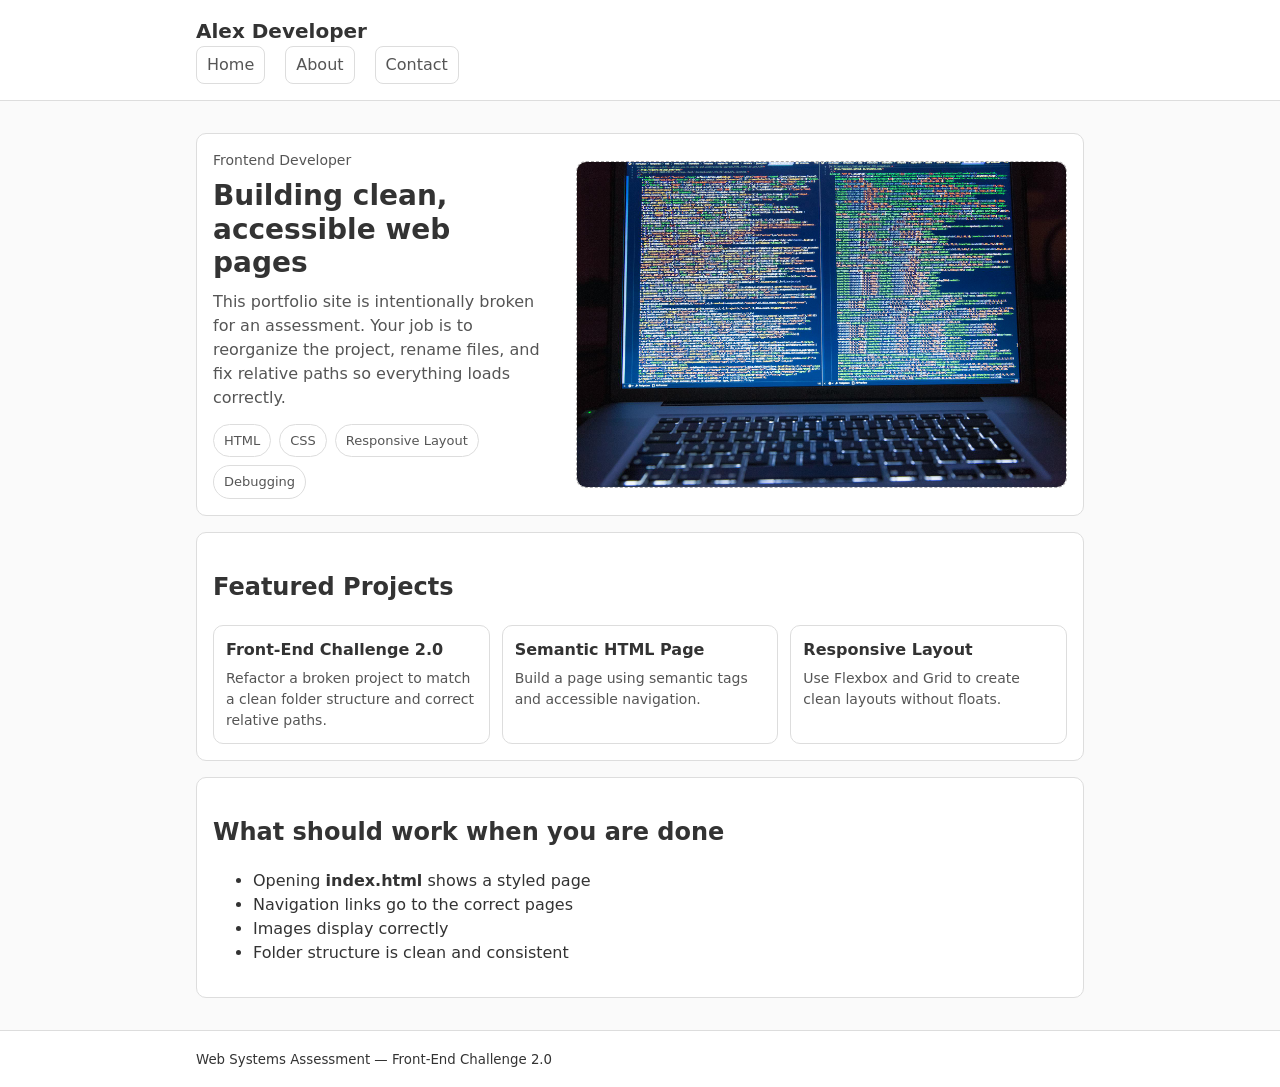
<file: index.html>
<!doctype html>
<html lang="en">
  <head>
    <meta charset="utf-8" />
    <meta name="viewport" content="width=device-width, initial-scale=1" />
    <title>Developer Portfolio (FIXED)</title>

    <!-- INTENTIONALLY BROKEN: wrong stylesheet path and filename -->
    <link rel="stylesheet" href="./css/styles.css"/> <!-- FIXED-->
  </head>
  <body>
    <header class="site-header">
      <div class="container">
        <h1 class="site-title">Alex Developer</h1>

        <nav class="site-nav" aria-label="Primary">
          <!-- INTENTIONALLY BROKEN: these hrefs do not match existing filenames/locations -->
          <a href="./index.html">Home</a> <!-- CHANGED -->
          <a href="./about.html">About</a> <!-- CHANGED -->
          <a href="./pages/contact.html">Contact</a> <!-- CHANGED -->
        </nav>
      </div>
    </header>

    <main class="container">
      <section class="hero card">
        <div class="hero-grid">
          <div class="hero-copy">
            <p class="hero-kicker">Frontend Developer</p>
            <h2 class="hero-title">Building clean, accessible web pages</h2>
            <p class="hero-text">
              This portfolio site is intentionally broken for an assessment.
              Your job is to reorganize the project, rename files, and fix
              relative paths so everything loads correctly.
            </p>

            <ul class="tag-list" aria-label="Key skills">
              <li class="tag">HTML</li>
              <li class="tag">CSS</li>
              <li class="tag">Responsive Layout</li>
              <li class="tag">Debugging</li>
            </ul>
          </div>

          <div class="hero-media">
            <!--
              INTENTIONALLY BROKEN:
              - The banner image currently exists with a different name.
              - Students must create the banner folder and rename the banner file.
            -->
              <!-- CHANGED -->
            <img 
              class="hero-banner"
              src="./assets/img/banner/hero-banner.jpg" 
              alt="Laptop with code on screen"
              width="1120"
              height="560"
            />
          </div>
        </div>
      </section>

      <section class="card">
        <h2>Featured Projects</h2>
        <div class="project-grid">
          <article class="project">
            <h3 class="project-title">Front-End Challenge 2.0</h3>
            <p class="project-text">
              Refactor a broken project to match a clean folder structure and
              correct relative paths.
            </p>
          </article>
          <article class="project">
            <h3 class="project-title">Semantic HTML Page</h3>
            <p class="project-text">
              Build a page using semantic tags and accessible navigation.
            </p>
          </article>
          <article class="project">
            <h3 class="project-title">Responsive Layout</h3>
            <p class="project-text">
              Use Flexbox and Grid to create clean layouts without floats.
            </p>
          </article>
        </div>
      </section>

      <section class="card">
        <h2>What should work when you are done</h2>
        <ul>
          <li>Opening <strong>index.html</strong> shows a styled page</li>
          <li>Navigation links go to the correct pages</li>
          <li>Images display correctly</li>
          <li>Folder structure is clean and consistent</li>
        </ul>
      </section>
    </main>

    <footer class="site-footer">
      <div class="container">
        <small>Web Systems Assessment — Front-End Challenge 2.0</small>
      </div>
    </footer>
  </body>
</html>
</file>
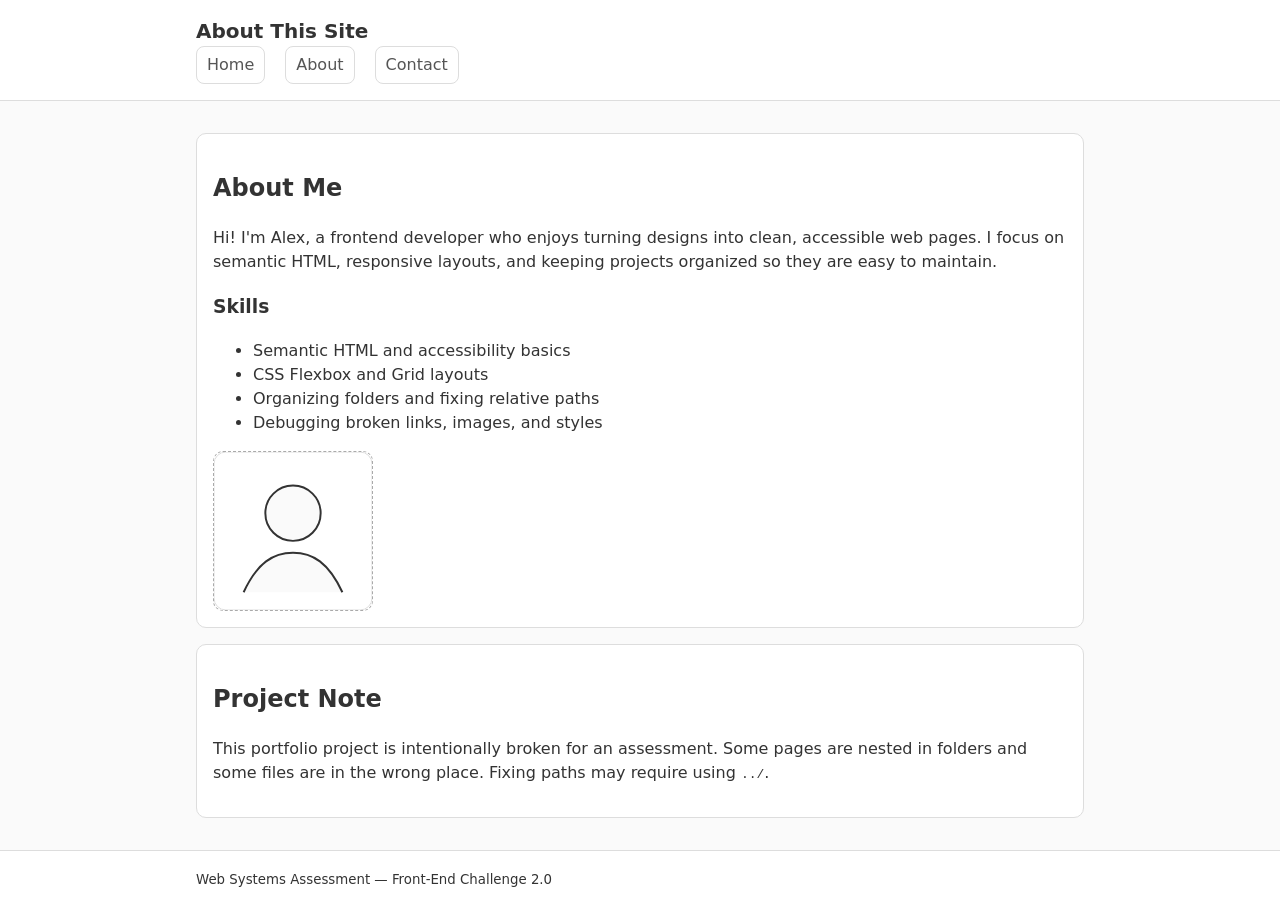
<file: about.html>
<!doctype html>
<html lang="en">
  <head>
    <meta charset="utf-8" />
    <meta name="viewport" content="width=device-width, initial-scale=1" />
    <title>About (FIXED)</title>

    <!-- INTENTIONALLY BROKEN: wrong stylesheet path and filename -->
    <link rel="stylesheet" href="./css/styles.css"/> <!-- FIXED -->
  </head>
  <body>
    <header class="site-header">
      <div class="container">
        <h1 class="site-title">About This Site</h1>

        <nav class="site-nav" aria-label="Primary">
          <!-- INTENTIONALLY BROKEN: filenames/paths are not correct -->
          <a href="./index.html">Home</a> <!-- CHANGED -->
          <a href="./about.html" aria-current="page">About</a> <!-- CHANGED -->
          <a href="./pages/contact.html">Contact</a> <!-- CHANGED -->
        </nav>
      </div>
    </header>

    <main class="container">
      <section class="card">
        <h2>About Me</h2>
        <p>
          Hi! I'm Alex, a frontend developer who enjoys turning designs into
          clean, accessible web pages. I focus on semantic HTML, responsive
          layouts, and keeping projects organized so they are easy to maintain.
        </p>

        <h3>Skills</h3>
        <ul>
          <li>Semantic HTML and accessibility basics</li>
          <li>CSS Flexbox and Grid layouts</li>
          <li>Organizing folders and fixing relative paths</li>
          <li>Debugging broken links, images, and styles</li>
        </ul>

        <!-- INTENTIONALLY BROKEN: wrong image path and filename -->
         <!-- CHANGED -->
        <img
          class="profile-image"
          src="./assets/img/profile.svg"
          alt="A simple profile icon"
          width="160"
          height="160"
        />
      </section>

      <section class="card">
        <h2>Project Note</h2>
        <p>
          This portfolio project is intentionally broken for an assessment. Some
          pages are nested in folders and some files are in the wrong place.
          Fixing paths may require using <code>../</code>.
        </p>
      </section>
    </main>

    <footer class="site-footer">
      <div class="container">
        <small>Web Systems Assessment — Front-End Challenge 2.0</small>
      </div>
    </footer>
  </body>
</html>
</file>
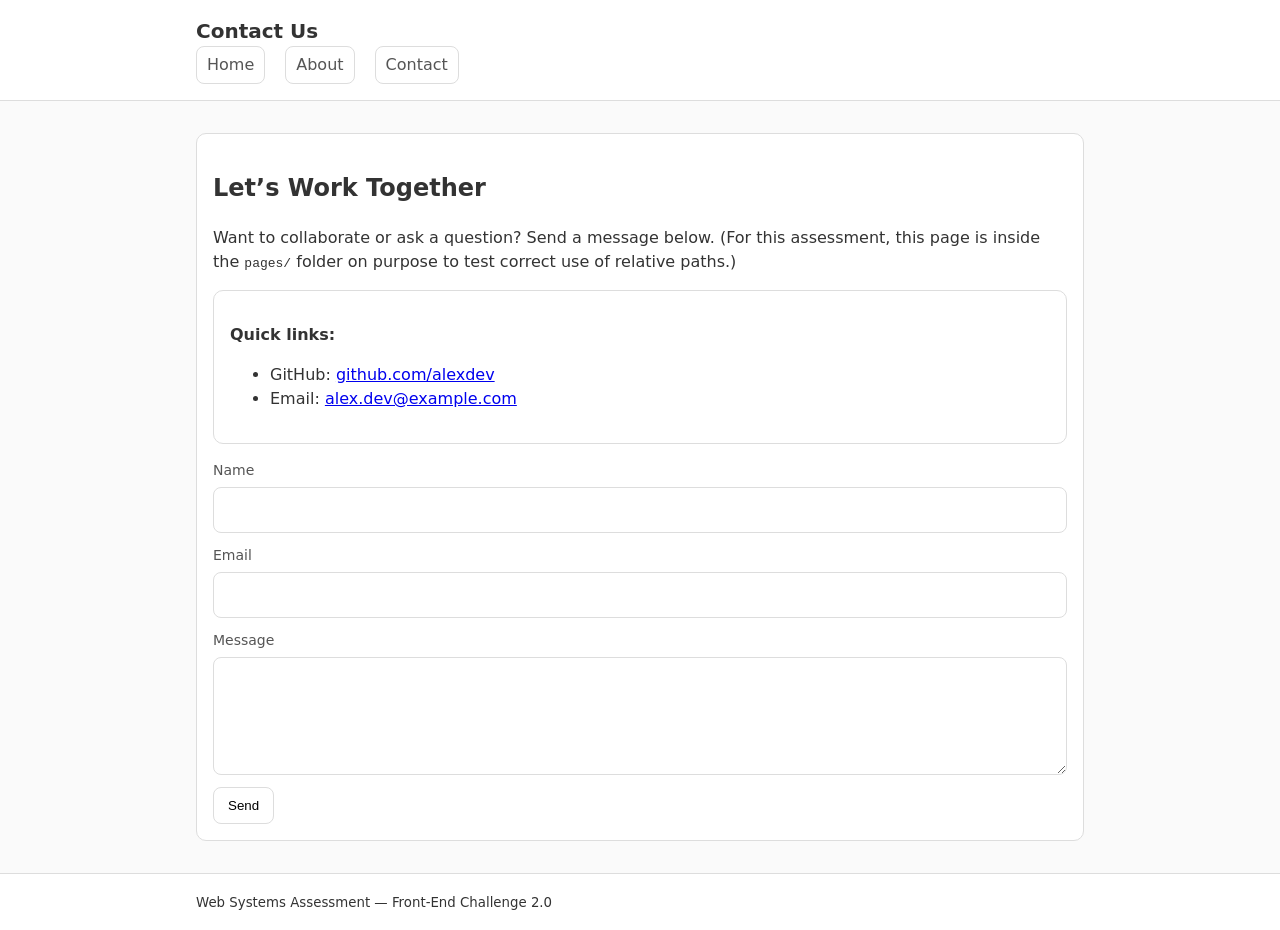
<file: pages/contact.html>
<!doctype html>
<html lang="en">
  <head>
    <meta charset="utf-8" />
    <meta name="viewport" content="width=device-width, initial-scale=1" />
    <title>Contact (FIXED)</title>

    <!-- INTENTIONALLY BROKEN: wrong relative path to CSS from a nested page -->
    <link rel="stylesheet" href="../css/styles.css" /> <!-- CHANGED -->
  </head>
  <body>
    <header class="site-header">
      <div class="container">
        <h1 class="site-title">Contact Us</h1>

        <nav class="site-nav" aria-label="Primary">
          <!-- INTENTIONALLY BROKEN: wrong paths back to root pages -->
          <a href="../index.html">Home</a>
          <a href="../about.html">About</a>
          <a href="../pages/contact.html" aria-current="page">Contact</a>
        </nav>
      </div>
    </header>

    <main class="container">
      <section class="card">
        <h2>Let’s Work Together</h2>
        <p>
          Want to collaborate or ask a question? Send a message below. (For this
          assessment, this page is inside the <code>pages/</code>
          folder on purpose to test correct use of relative paths.)
        </p>

        <div class="card" aria-label="Quick links">
          <p><strong>Quick links:</strong></p>
          <ul>
            <li>GitHub: <a href="#">github.com/alexdev</a></li>
            <li>Email: <a href="#">alex.dev@example.com</a></li>
          </ul>
        </div>

        <form class="contact-form">
          <label class="field">
            <span class="field-label">Name</span>
            <input class="field-input" type="text" name="name" />
          </label>

          <label class="field">
            <span class="field-label">Email</span>
            <input class="field-input" type="email" name="email" />
          </label>

          <label class="field">
            <span class="field-label">Message</span>
            <textarea class="field-input" name="message" rows="4"></textarea>
          </label>

          <button class="btn" type="submit">Send</button>
        </form>
      </section>
    </main>

    <footer class="site-footer">
      <div class="container">
        <small>Web Systems Assessment — Front-End Challenge 2.0</small>
      </div>
    </footer>
  </body>
</html>
</file>
<file: css/styles.css>
/*
  NOTE: This CSS file is intentionally placed in a non-standard folder name.
  The assessment expects students to reorganize into a clean structure (e.g., css/styles.css)
  and fix all related paths.
*/

:root {
  --bg: #fafafa;
  --card-bg: #fff;
  --text: #333;
  --muted: #555;
  --border: #ddd;
}

* {
  box-sizing: border-box;
}

body {
  margin: 0;
  font-family:
    system-ui,
    -apple-system,
    Segoe UI,
    Roboto,
    Arial,
    sans-serif;
  background: var(--bg);
  color: var(--text);
  line-height: 1.5;
}

.container {
  max-width: 920px;
  margin: 0 auto;
  padding: 16px;
}

.site-header,
.site-footer {
  border-bottom: 1px solid var(--border);
  background: var(--card-bg);
}

.site-footer {
  border-top: 1px solid var(--border);
  border-bottom: none;
}

.site-title {
  margin: 0;
  font-size: 20px;
}
/* CHANGE TO FLEX LAYOUT*/
.site-nav {
  display: flex;
  gap: 20px;
}

.site-nav a {
  color: var(--muted);
  text-decoration: none;
  padding: 6px 10px;
  border: 1px solid var(--border);
  border-radius: 8px;
  background: #fff;
}

.card {
  background: var(--card-bg);
  border: 1px solid var(--border);
  border-radius: 10px;
  padding: 16px;
  margin: 16px 0;
}

.hero-image,
.profile-image {
  display: block;
  margin-top: 12px;
  max-width: 100%;
  height: auto;
  border: 1px dashed #aaa;
  border-radius: 10px;
}

.contact-form {
  margin-top: 12px;
  display: grid;
  gap: 12px;
}

.field {
  display: grid;
  gap: 6px;
}

.field-label {
  font-size: 14px;
  color: var(--muted);
}

.field-input {
  padding: 10px 12px;
  border: 1px solid var(--border);
  border-radius: 8px;
  font: inherit;
}

.btn {
  justify-self: start;
  padding: 10px 14px;
  border: 1px solid var(--border);
  border-radius: 8px;
  background: #fff;
  cursor: pointer;
}

/* Portfolio-style homepage layout */

.hero {
  overflow: hidden;
}
/* CHANGED TO FLEX LAYOUT */
.hero-grid {
  display: flex;
  gap: 2rem;
  align-items: center;
}

@media (min-width: 800px) {
  .hero-grid {
    grid-template-columns: 1.1fr 0.9fr;
    align-items: center;
  }
}

.hero-kicker {
  margin: 0 0 8px;
  color: var(--muted);
  font-size: 14px;
}

.hero-title {
  margin: 0 0 10px;
  font-size: 28px;
  line-height: 1.2;
}

.hero-text {
  margin: 0 0 14px;
  color: var(--muted);
}

.tag-list {
  list-style: none;
  padding: 0;
  margin: 0;
  display: flex;
  flex-wrap: wrap;
  gap: 8px;
}

.tag {
  border: 1px solid var(--border);
  border-radius: 999px;
  padding: 6px 10px;
  background: #fff;
  font-size: 13px;
  color: var(--muted);
}

.hero-banner {
  width: 100%;
  height: auto;
  display: block;
  border: 1px dashed #aaa;
  border-radius: 10px;
}

.project-grid {
  display: grid;
  gap: 12px;
  margin-top: 12px;
}

@media (min-width: 800px) {
  .project-grid {
    grid-template-columns: repeat(3, 1fr);
  }
}

.project {
  border: 1px solid var(--border);
  border-radius: 10px;
  padding: 12px;
  background: #fff;
}

.project-title {
  margin: 0 0 6px;
  font-size: 16px;
}

.project-text {
  margin: 0;
  color: var(--muted);
  font-size: 14px;
}
</file>
